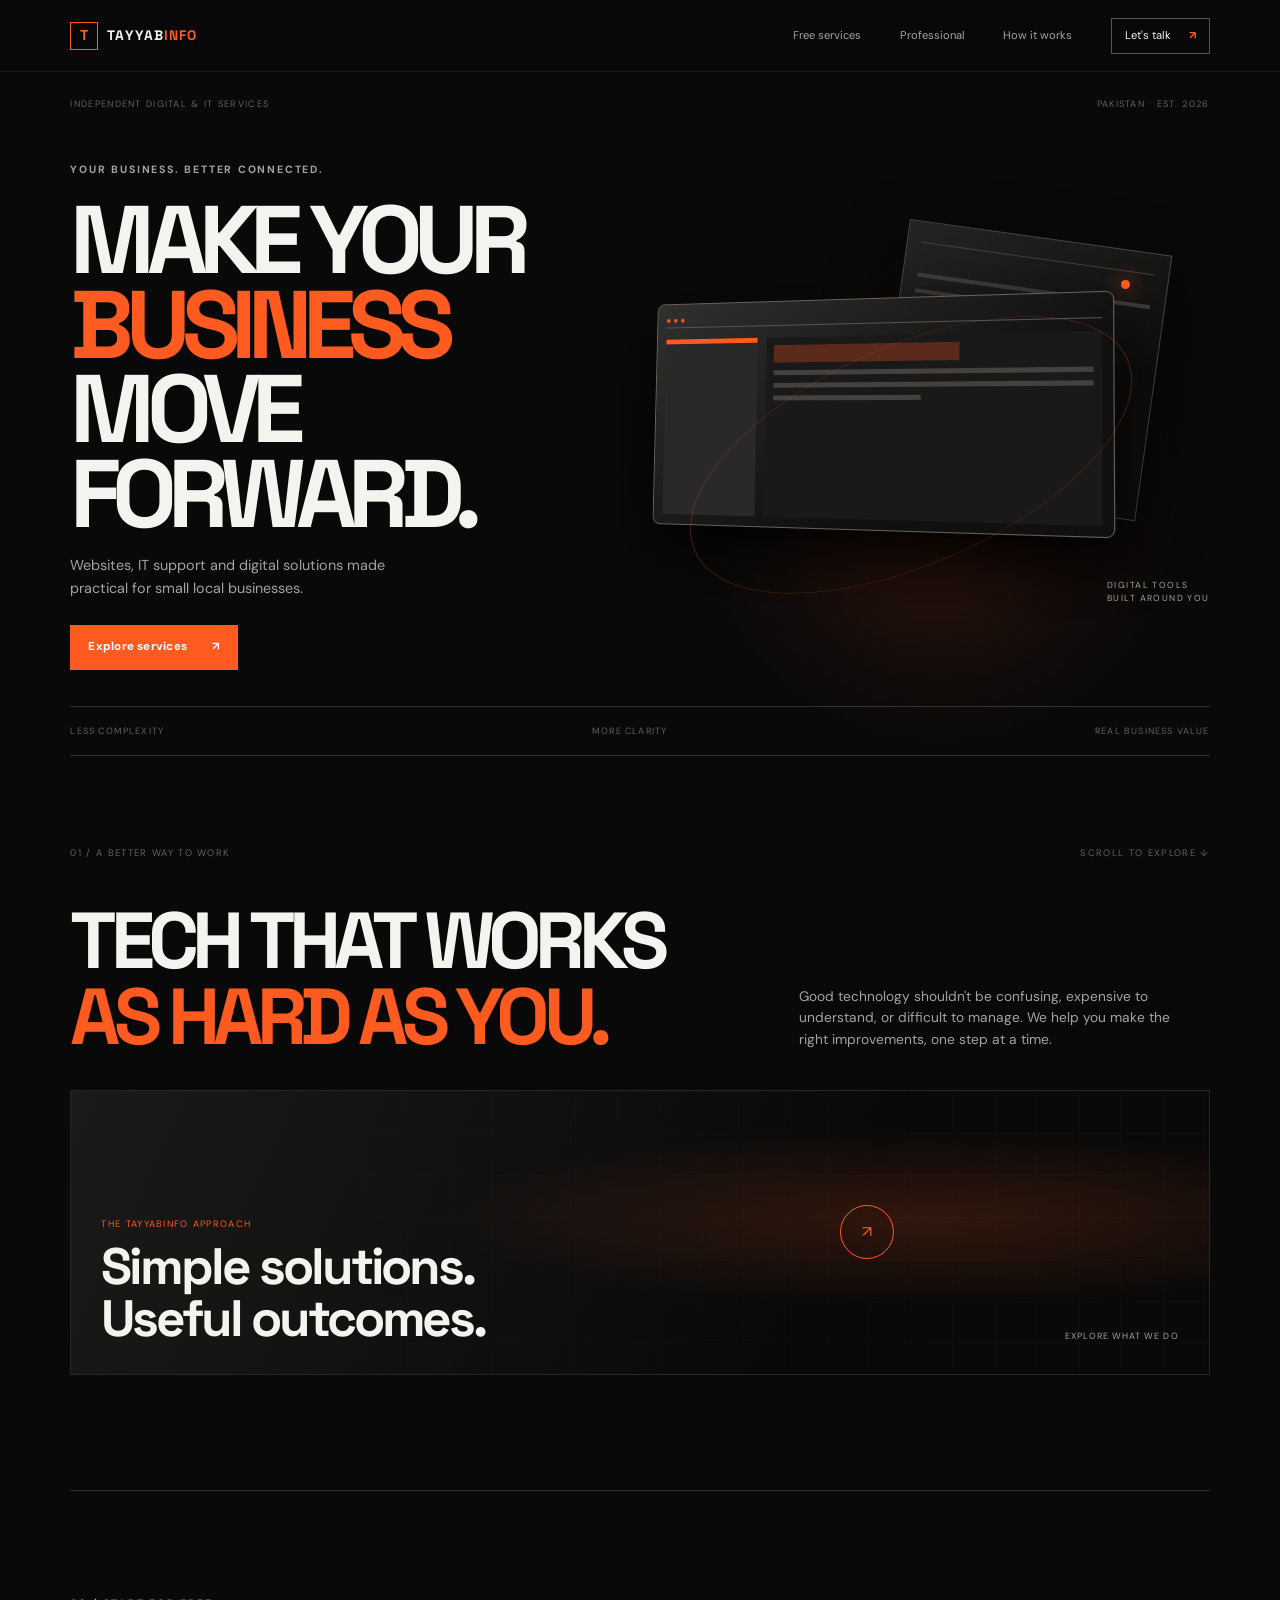
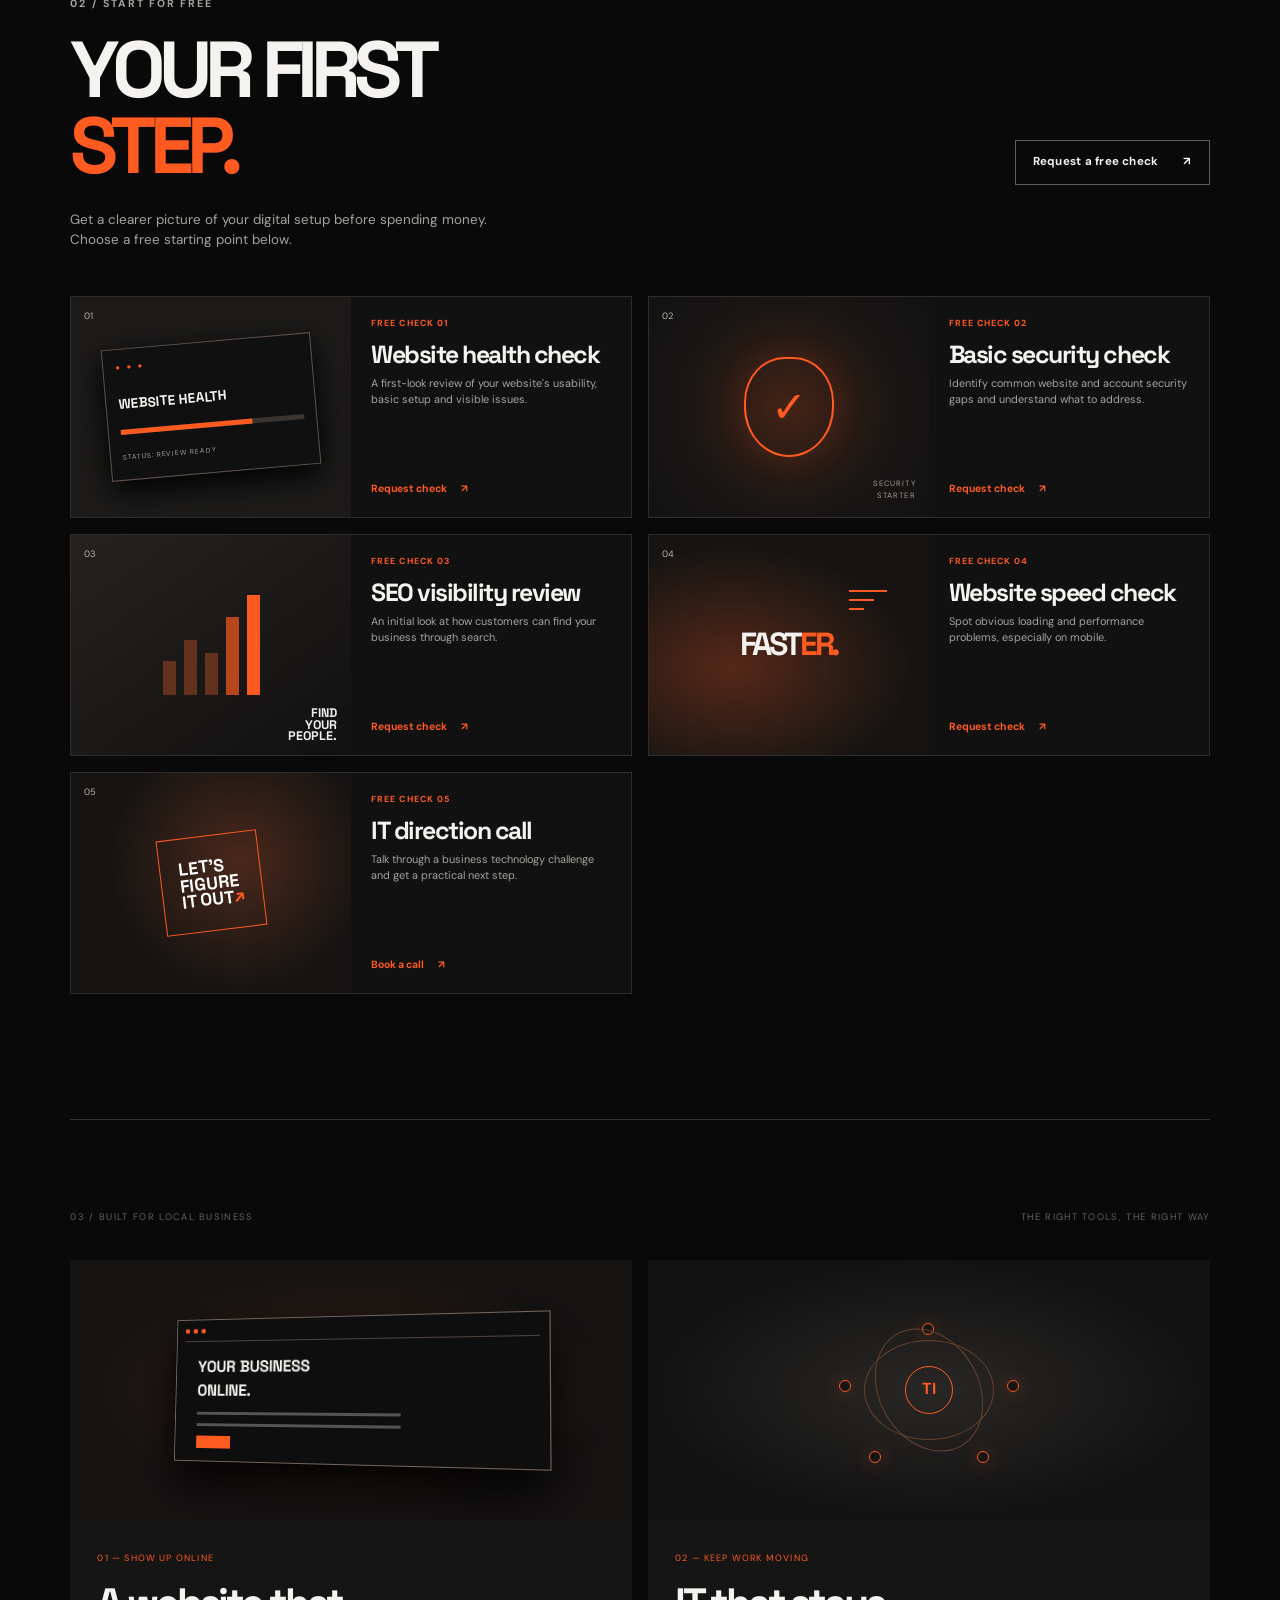
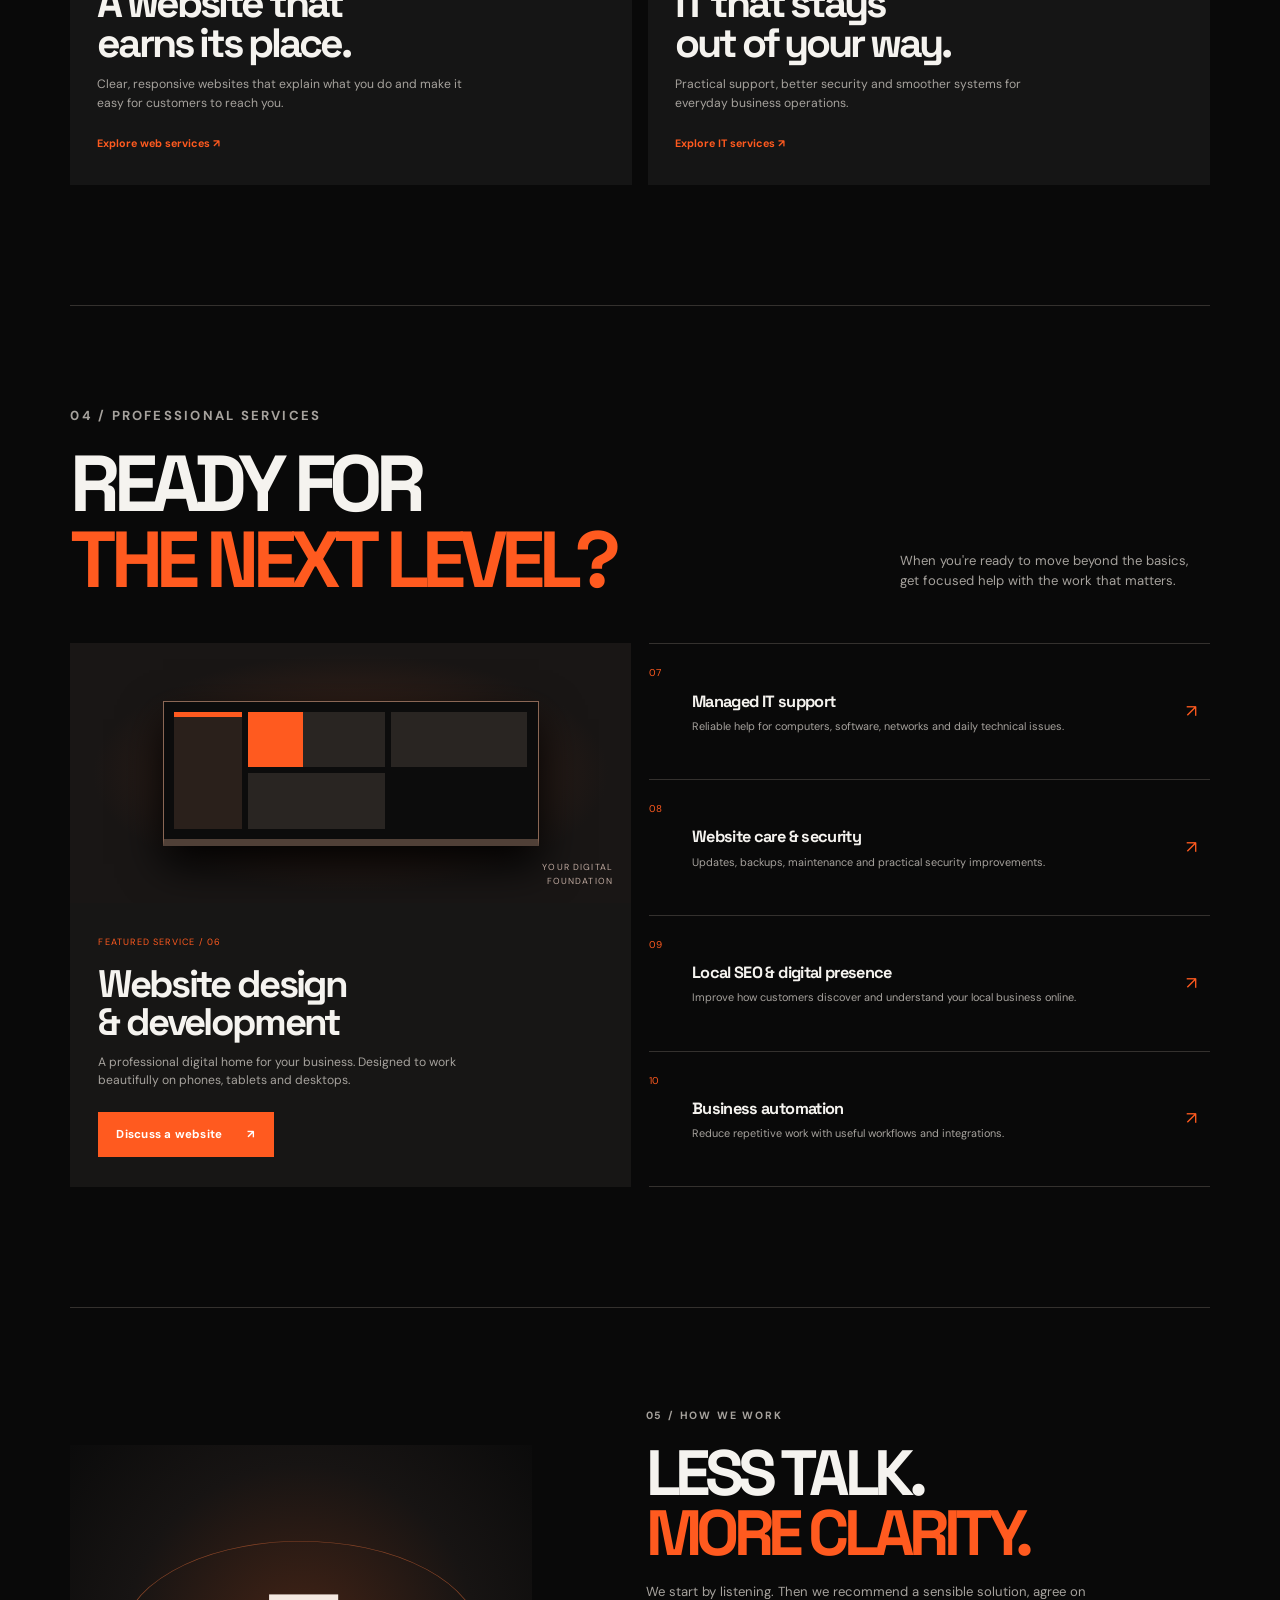
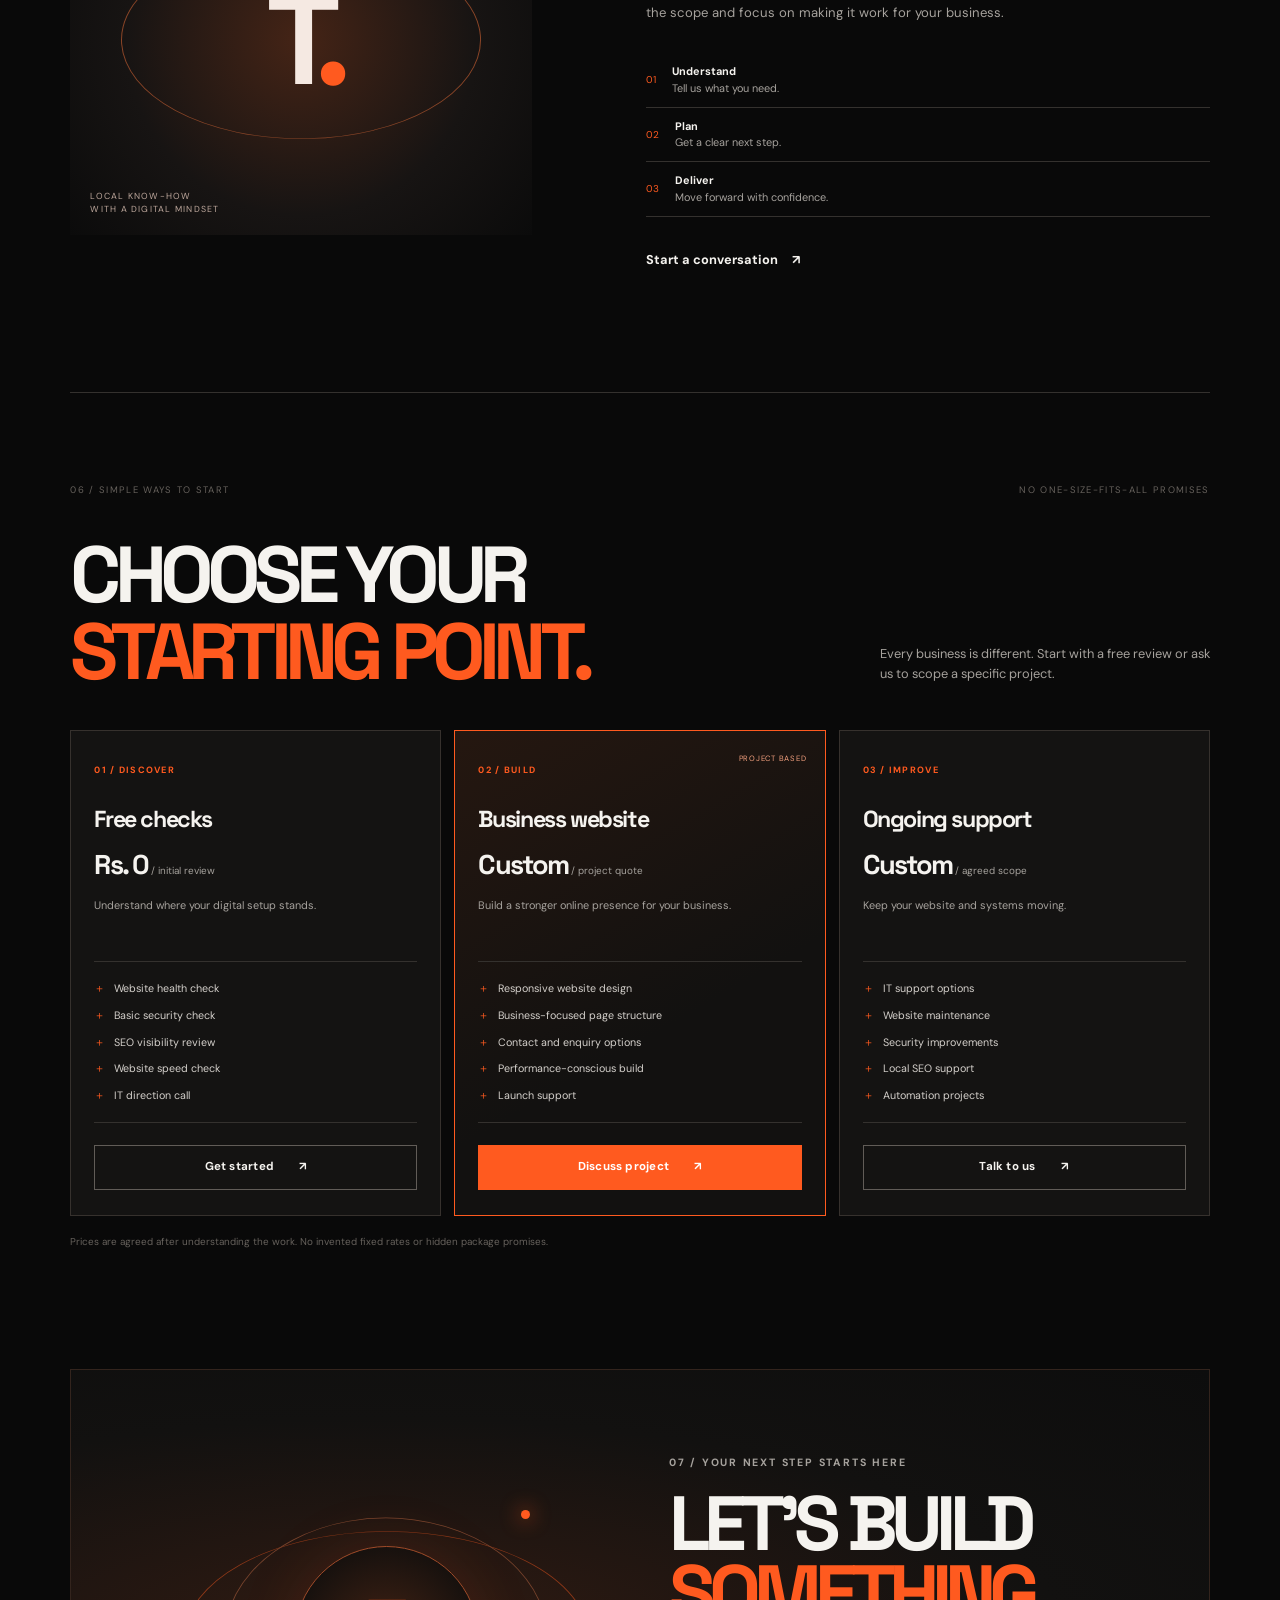
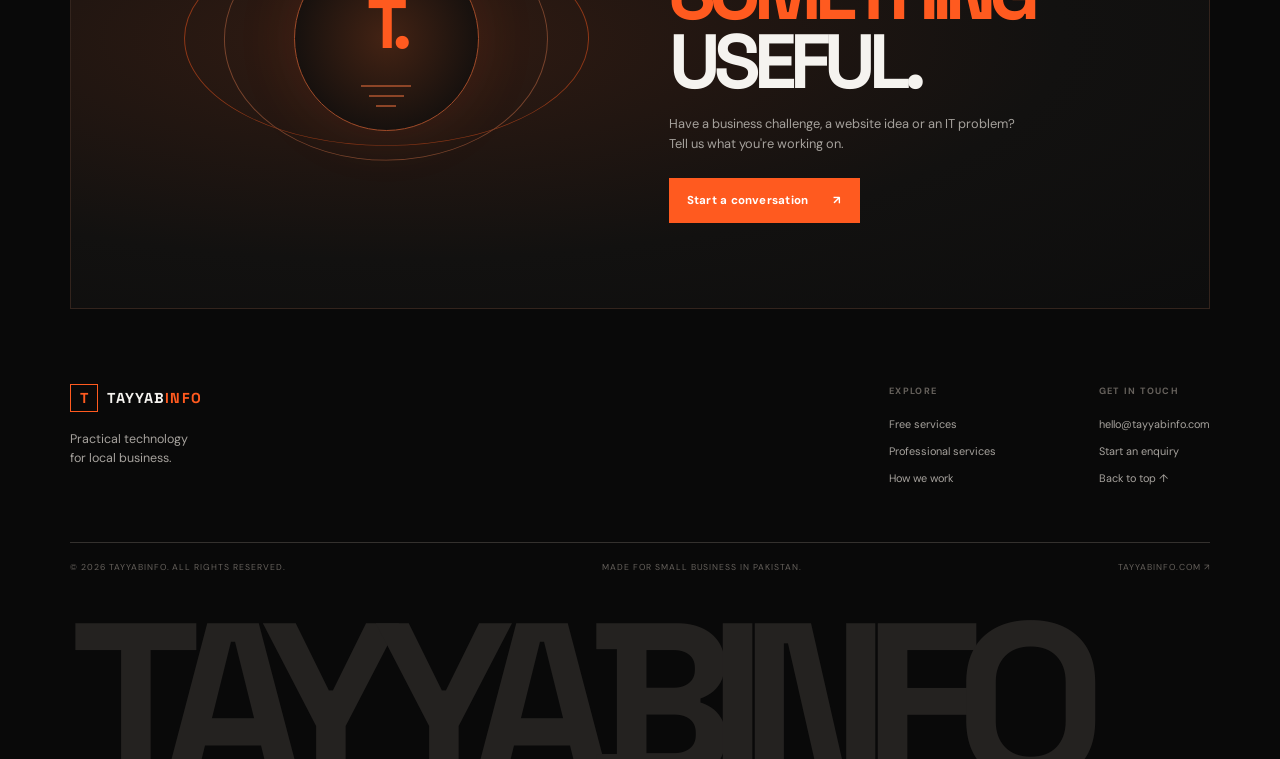
<file: index.html>
<!doctype html>
<html lang="en">

<head>
  <meta charset="utf-8">
  <meta name="viewport" content="width=device-width, initial-scale=1">
  <meta name="theme-color" content="#090909">
  <meta name="description"
    content="TayyabInfo provides practical websites, IT support, security, SEO and automation for small businesses in Pakistan.">
  <title>TayyabInfo — Digital & IT services for business</title>
  <link rel="preconnect" href="https://fonts.googleapis.com">
  <link rel="preconnect" href="https://fonts.gstatic.com" crossorigin>
  <link
    href="https://fonts.googleapis.com/css2?family=DM+Sans:wght@400;500;600;700;800&family=Space+Grotesk:wght@400;500;600;700&display=swap"
    rel="stylesheet">
  <link rel="stylesheet" href="shared.css">
  <link rel="stylesheet" href="main.css">
  <script src="main.js" defer></script>
  <link rel="icon" type="image/png" href="./favicon/favicon-96x96.png" sizes="96x96" />
  <link rel="icon" type="image/svg+xml" href="./favicon/favicon.svg" />
  <link rel="shortcut icon" href="./favicon/favicon.ico" />
  <link rel="apple-touch-icon" sizes="180x180" href="./favicon/apple-touch-icon.png" />
  <link rel="manifest" href="./favicon/site.webmanifest" />
</head>

<body>
  <header class="header" id="top">
    <a class="logo" href="#top" aria-label="TayyabInfo home"><span class="logo-icon">T</span><span>TAYYAB<span
          class="orange">INFO</span></span></a>
    <button class="menu-toggle" aria-label="Open menu" aria-expanded="false" aria-controls="nav"><i></i><i></i></button>
    <nav id="nav" class="nav" aria-label="Main navigation">
      <a href="#free">Free services</a><a href="#paid">Professional</a><a href="#process">How it works</a><a
        class="nav-contact" href="tel:03206953900">Let's talk <b>↗</b></a>
    </nav>
  </header>

  <main>
    <!-- HERO: dramatic full-width opening, inspired by the reference's vehicle hero -->
    <section class="hero section-wrap">
      <div class="hero-topline"><span>INDEPENDENT DIGITAL & IT SERVICES</span><span>PAKISTAN · EST. 2026</span></div>
      <div class="hero-copy">
        <p class="eyebrow">YOUR BUSINESS. BETTER CONNECTED.</p>
        <h1>MAKE YOUR<br><span class="orange">BUSINESS</span><br>MOVE FORWARD.</h1>
        <p class="hero-description">Websites, IT support and digital solutions made practical for small local
          businesses.</p>
        <a class="button button-orange" href="#free">Explore services <span>↗</span></a>
      </div>
      <div class="hero-art" aria-label="Abstract illustration of connected business technology">
        <div class="hero-glow"></div>
        <div class="device device-back">
          <div class="device-top"></div>
          <div class="device-lines"><i></i><i></i><i></i></div>
        </div>
        <div class="device device-front">
          <div class="screen-bar"><b></b><b></b><b></b></div>
          <div class="screen-content">
            <div class="screen-side"></div>
            <div class="screen-main"><i></i><i></i><i></i><i></i></div>
          </div>
        </div>
        <div class="orbit-ring"></div>
        <div class="orbit-dot"></div>
        <span class="art-caption">DIGITAL TOOLS<br>BUILT AROUND YOU</span>
      </div>
      <div class="hero-bottom"><span>LESS COMPLEXITY</span><span>MORE CLARITY</span><span>REAL BUSINESS VALUE</span>
      </div>
    </section>

    <!-- INTRO / VIDEO-STYLE FEATURE PANEL -->
    <section class="intro section-wrap">
      <div class="section-kicker"><span>01 / A BETTER WAY TO WORK</span><span>SCROLL TO EXPLORE ↓</span></div>
      <div class="intro-heading">
        <h2>TECH THAT WORKS<br><span class="orange">AS HARD AS YOU.</span></h2>
        <p>Good technology shouldn't be confusing, expensive to understand, or difficult to manage. We help you make the
          right improvements, one step at a time.</p>
      </div>
      <a class="feature-panel" href="#services" aria-label="Explore TayyabInfo services">
        <div class="feature-panel-grid"></div>
        <div class="play-mark">↗</div>
        <div class="feature-panel-copy"><span>THE TAYYABINFO APPROACH</span><strong>Simple solutions.<br>Useful
            outcomes.</strong></div>
        <span class="feature-panel-label">EXPLORE WHAT WE DO</span>
      </a>
    </section>

    <!-- FREE SERVICES: image-led catalogue adapted from fleet cards -->
    <section class="catalog section-wrap" id="free">
      <div class="catalog-heading">
        <div>
          <p class="eyebrow">02 / START FOR FREE</p>
          <h2>YOUR FIRST<br><span class="orange">STEP.</span></h2>
        </div><a class="button button-outline" href="#contact">Request a free check <span>↗</span></a>
      </div>
      <p class="catalog-intro">Get a clearer picture of your digital setup before spending money. Choose a free starting
        point below.</p>
      <div class="service-cards">
        <article class="service-card">
          <div class="service-visual visual-health">
            <div class="visual-window"><span class="window-dots">● ● ●</span><b>WEBSITE HEALTH</b>
              <div class="health-meter"><i></i></div><small>STATUS: REVIEW READY</small>
            </div><span class="visual-index">01</span>
          </div>
          <div class="service-info">
            <div class="card-label">FREE CHECK 01</div>
            <h3>Website health check</h3>
            <p>A first-look review of your website's usability, basic setup and visible issues.</p><a
              href="#contact">Request check <span>↗</span></a>
          </div>
        </article>
        <article class="service-card">
          <div class="service-visual visual-security">
            <div class="shield">✓</div><span class="visual-index">02</span><span
              class="visual-stamp">SECURITY<br>STARTER</span>
          </div>
          <div class="service-info">
            <div class="card-label">FREE CHECK 02</div>
            <h3>Basic security check</h3>
            <p>Identify common website and account security gaps and understand what to address.</p><a
              href="#contact">Request check <span>↗</span></a>
          </div>
        </article>
        <article class="service-card">
          <div class="service-visual visual-seo">
            <div class="seo-chart"><i></i><i></i><i></i><i></i><i></i></div><span class="visual-index">03</span><span
              class="seo-word">FIND<br>YOUR<br>PEOPLE.</span>
          </div>
          <div class="service-info">
            <div class="card-label">FREE CHECK 03</div>
            <h3>SEO visibility review</h3>
            <p>An initial look at how customers can find your business through search.</p><a href="#contact">Request
              check <span>↗</span></a>
          </div>
        </article>
        <article class="service-card">
          <div class="service-visual visual-speed">
            <div class="speed-number">FAST<span>ER.</span></div>
            <div class="speed-lines"><i></i><i></i><i></i></div><span class="visual-index">04</span>
          </div>
          <div class="service-info">
            <div class="card-label">FREE CHECK 04</div>
            <h3>Website speed check</h3>
            <p>Spot obvious loading and performance problems, especially on mobile.</p><a href="#contact">Request check
              <span>↗</span></a>
          </div>
        </article>
        <article class="service-card">
          <div class="service-visual visual-advice">
            <div class="chat-bubble">LET'S<br>FIGURE<br>IT OUT<span>↗</span></div><span class="visual-index">05</span>
          </div>
          <div class="service-info">
            <div class="card-label">FREE CHECK 05</div>
            <h3>IT direction call</h3>
            <p>Talk through a business technology challenge and get a practical next step.</p><a href="#contact">Book a
              call <span>↗</span></a>
          </div>
        </article>
      </div>
    </section>

    <!-- TWO FEATURE PANELS, mirroring the reference's image pair -->
    <section class="feature-pair section-wrap" id="services">
      <div class="section-kicker"><span>03 / BUILT FOR LOCAL BUSINESS</span><span>THE RIGHT TOOLS, THE RIGHT WAY</span>
      </div>
      <div class="pair-grid">
        <article class="pair-card pair-web">
          <div class="pair-art">
            <div class="browser-art">
              <div class="browser-head"><i></i><i></i><i></i></div>
              <div class="browser-body"><b>YOUR BUSINESS<br>ONLINE.</b><span></span><span></span><em></em></div>
            </div>
          </div>
          <div class="pair-copy"><span>01 — SHOW UP ONLINE</span>
            <h3>A website that<br>earns its place.</h3>
            <p>Clear, responsive websites that explain what you do and make it easy for customers to reach you.</p><a
              href="#paid">Explore web services ↗</a>
          </div>
        </article>
        <article class="pair-card pair-it">
          <div class="pair-art">
            <div class="network-art"><i></i><i></i><i></i><i></i><i></i><b>TI</b></div>
          </div>
          <div class="pair-copy"><span>02 — KEEP WORK MOVING</span>
            <h3>IT that stays<br>out of your way.</h3>
            <p>Practical support, better security and smoother systems for everyday business operations.</p><a
              href="#paid">Explore IT services ↗</a>
          </div>
        </article>
      </div>
    </section>

    <!-- PAID SERVICES -->
    <section class="paid section-wrap" id="paid">
      <div class="paid-heading">
        <div>
          <p class="eyebrow">04 / PROFESSIONAL SERVICES</p>
          <h2>READY FOR<br><span class="orange">THE NEXT LEVEL?</span></h2>
        </div>
        <p>When you're ready to move beyond the basics, get focused help with the work that matters.</p>
      </div>
      <div class="paid-layout">
        <div class="paid-feature">
          <div class="paid-feature-art">
            <div class="big-monitor">
              <div class="monitor-ui">
                <div></div>
                <div></div>
                <div></div>
                <div></div>
              </div>
            </div><span>YOUR DIGITAL<br>FOUNDATION</span>
          </div>
          <div class="paid-feature-copy"><span>FEATURED SERVICE / 06</span>
            <h3>Website design<br>& development</h3>
            <p>A professional digital home for your business. Designed to work beautifully on phones, tablets and
              desktops.</p><a class="button button-orange" href="#contact">Discuss a website <span>↗</span></a>
          </div>
        </div>
        <div class="paid-list">
          <article><span>07</span>
            <div>
              <h3>Managed IT support</h3>
              <p>Reliable help for computers, software, networks and daily technical issues.</p>
            </div><a href="#contact" aria-label="Ask about managed IT support">↗</a>
          </article>
          <article><span>08</span>
            <div>
              <h3>Website care & security</h3>
              <p>Updates, backups, maintenance and practical security improvements.</p>
            </div><a href="#contact" aria-label="Ask about website care and security">↗</a>
          </article>
          <article><span>09</span>
            <div>
              <h3>Local SEO & digital presence</h3>
              <p>Improve how customers discover and understand your local business online.</p>
            </div><a href="#contact" aria-label="Ask about local SEO">↗</a>
          </article>
          <article><span>10</span>
            <div>
              <h3>Business automation</h3>
              <p>Reduce repetitive work with useful workflows and integrations.</p>
            </div><a href="#contact" aria-label="Ask about business automation">↗</a>
          </article>
        </div>
      </div>
    </section>

    <!-- PROCESS / STORY SECTION -->
    <section class="story section-wrap" id="process">
      <div class="story-art">
        <div class="story-orbit"></div>
        <div class="story-core">T<span>.</span></div>
        <div class="story-caption">LOCAL KNOW-HOW<br>WITH A DIGITAL MINDSET</div>
      </div>
      <div class="story-copy">
        <p class="eyebrow">05 / HOW WE WORK</p>
        <h2>LESS TALK.<br><span class="orange">MORE CLARITY.</span></h2>
        <p>We start by listening. Then we recommend a sensible solution, agree on the scope and focus on making it work
          for your business.</p>
        <div class="steps">
          <div><span>01</span>
            <p><b>Understand</b><br>Tell us what you need.</p>
          </div>
          <div><span>02</span>
            <p><b>Plan</b><br>Get a clear next step.</p>
          </div>
          <div><span>03</span>
            <p><b>Deliver</b><br>Move forward with confidence.</p>
          </div>
        </div><a class="text-link" href="https://wa.me/923206953900" target="_blank" rel="noopener noreferrer">Start a
          conversation <span>↗</span></a>
      </div>
    </section>

    <!-- PACKAGES / PRICING-STYLE CARDS -->
    <section class="packages section-wrap">
      <div class="section-kicker"><span>06 / SIMPLE WAYS TO START</span><span>NO ONE-SIZE-FITS-ALL PROMISES</span></div>
      <div class="packages-heading">
        <h2>CHOOSE YOUR<br><span class="orange">STARTING POINT.</span></h2>
        <p>Every business is different. Start with a free review or ask us to scope a specific project.</p>
      </div>
      <div class="package-grid">
        <article class="package-card"><span class="package-type">01 / DISCOVER</span>
          <h3>Free checks</h3>
          <p class="package-price">Rs. 0<span> / initial review</span></p>
          <p class="package-desc">Understand where your digital setup stands.</p>
          <ul>
            <li>Website health check</li>
            <li>Basic security check</li>
            <li>SEO visibility review</li>
            <li>Website speed check</li>
            <li>IT direction call</li>
          </ul><a class="button button-outline" href="#contact">Get started <span>↗</span></a>
        </article>
        <article class="package-card package-highlight"><span class="package-type">02 / BUILD</span><span
            class="popular">PROJECT BASED</span>
          <h3>Business website</h3>
          <p class="package-price">Custom<span> / project quote</span></p>
          <p class="package-desc">Build a stronger online presence for your business.</p>
          <ul>
            <li>Responsive website design</li>
            <li>Business-focused page structure</li>
            <li>Contact and enquiry options</li>
            <li>Performance-conscious build</li>
            <li>Launch support</li>
          </ul><a class="button button-orange" href="#contact">Discuss project <span>↗</span></a>
        </article>
        <article class="package-card"><span class="package-type">03 / IMPROVE</span>
          <h3>Ongoing support</h3>
          <p class="package-price">Custom<span> / agreed scope</span></p>
          <p class="package-desc">Keep your website and systems moving.</p>
          <ul>
            <li>IT support options</li>
            <li>Website maintenance</li>
            <li>Security improvements</li>
            <li>Local SEO support</li>
            <li>Automation projects</li>
          </ul><a class="button button-outline" href="#contact">Talk to us <span>↗</span></a>
        </article>
      </div>
      <p class="package-footnote">Prices are agreed after understanding the work. No invented fixed rates or hidden
        package promises.</p>
    </section>

    <!-- LARGE CTA, inspired by the circular vehicle close-up -->
    <section class="closing section-wrap" id="contact">
      <div class="closing-art">
        <div class="closing-ring ring-a"></div>
        <div class="closing-ring ring-b"></div>
        <div class="closing-orbit-dot"></div>
        <div class="closing-device"><span>T.</span><i></i><i></i><i></i></div>
      </div>
      <div class="closing-copy">
        <p class="eyebrow">07 / YOUR NEXT STEP STARTS HERE</p>
        <h2>LET'S BUILD<br><span class="orange">SOMETHING</span><br>USEFUL.</h2>
        <p>Have a business challenge, a website idea or an IT problem? Tell us what you're working on.</p><a
          class="button button-orange" href="https://wa.me/923206953900" target="_blank" rel="noopener noreferrer">Start
          a conversation <span>↗</span></a>
      </div>
    </section>
  </main>

  <footer class="footer section-wrap">
    <div class="footer-top">
      <div><a class="logo footer-logo" href="#top"><span class="logo-icon">T</span><span>TAYYAB<span
              class="orange">INFO</span></span></a>
        <p>Practical technology<br>for local business.</p>
      </div>
      <div class="footer-links">
        <div>
          <h3>EXPLORE</h3><a href="#free">Free services</a><a href="#paid">Professional services</a><a
            href="#process">How we work</a>
        </div>
        <div>
          <h3>GET IN TOUCH</h3><a href="mailto:hello@tayyabinfo.com">hello@tayyabinfo.com</a><a href="#contact">Start an
            enquiry</a><a href="#top">Back to top ↑</a>
        </div>
      </div>
    </div>
    <div class="footer-bottom"><span>© <span id="year"></span> TAYYABINFO. ALL RIGHTS RESERVED.</span><span>MADE FOR
        SMALL BUSINESS IN PAKISTAN.</span><a href="#top">TAYYABINFO.COM ↗</a></div>
    <div class="footer-wordmark">TAYYABINFO</div>
  </footer>
</body>

</html>
</file>
<file: shared.css>
/* Shared foundation: tokens, reset, typography and reusable controls. */
:root {
  color-scheme: dark;
  --bg: #090909;
  --panel: #151515;
  --panel-soft: #1c1c1c;
  --white: #f5f3ef;
  --muted: #a6a29d;
  --dim: #66615c;
  --line: #34312e;
  --orange: #ff5a1f;
  --orange-soft: #ff7a3d;
  --font: "DM Sans", Arial, sans-serif;
  --display: "Space Grotesk", "DM Sans", sans-serif;
  --gutter: clamp(22px, 5.5vw, 88px);
  --max: 1280px;
}
*, *::before, *::after { box-sizing: border-box; }
html { scroll-behavior: smooth; scroll-padding-top: 88px; }
body { margin: 0; background: var(--bg); color: var(--white); font-family: var(--font); font-size: 16px; line-height: 1.55; -webkit-font-smoothing: antialiased; }
a { color: inherit; text-decoration: none; }
button, input, textarea, select { font: inherit; }
a:focus-visible, button:focus-visible { outline: 2px solid var(--orange); outline-offset: 4px; }
::selection { color: white; background: var(--orange); }
.section-wrap { width: min(calc(100% - var(--gutter) * 2), var(--max)); margin-inline: auto; }
.orange { color: var(--orange); }
.eyebrow { margin: 0; color: var(--muted); font-size: .66rem; font-weight: 700; letter-spacing: .17em; }
.button { display: inline-flex; min-height: 45px; align-items: center; justify-content: center; gap: 25px; padding: 0 17px; border: 1px solid transparent; font-size: .72rem; font-weight: 700; letter-spacing: .02em; transition: background .2s ease, color .2s ease, border-color .2s ease, transform .2s ease; }
.button:hover { transform: translateY(-2px); }
.button-orange { background: var(--orange); color: #fff; }
.button-orange:hover { background: #ff7542; }
.button-outline { border-color: #615c57; color: var(--white); }
.button-outline:hover { border-color: var(--orange); color: var(--orange); }
.text-link { display: inline-flex; align-items: center; gap: 14px; color: var(--white); font-size: .8rem; font-weight: 700; }
</file>
<file: main.css>
/* Homepage layout and component styling. */
.header { position: sticky; z-index: 20; top: 0; display: flex; min-height: 72px; align-items: center; justify-content: space-between; padding: 0 var(--gutter); border-bottom: 1px solid rgba(255,255,255,.08); background: rgba(9,9,9,.94); backdrop-filter: blur(12px); }
.logo { display: inline-flex; align-items: center; gap: 9px; font-family: var(--display); font-size: .86rem; font-weight: 700; letter-spacing: .08em; }
.logo-icon { display: grid; width: 28px; height: 28px; place-items: center; border: 1px solid var(--orange); color: var(--orange); font-size: .9rem; }
.nav { display: flex; align-items: center; gap: clamp(18px, 3vw, 42px); }
.nav a { color: var(--muted); font-size: .7rem; transition: color .2s; }
.nav a:hover { color: var(--orange); }
.nav .nav-contact { display: inline-flex; min-height: 36px; align-items: center; gap: 18px; padding: 0 13px; border: 1px solid #555; color: var(--white); }
.nav-contact b { color: var(--orange); }
.menu-toggle { display: none; }
.hero { position: relative; display: grid; min-height: 670px; grid-template-columns: .92fr 1.08fr; align-items: center; padding-top: 55px; padding-bottom: 85px; overflow: hidden; }
.hero-topline { position: absolute; top: 25px; right: 0; left: 0; display: flex; justify-content: space-between; color: var(--dim); font-size: .58rem; letter-spacing: .14em; }
.hero-copy { position: relative; z-index: 2; padding-top: 35px; }
.hero-copy h1 { margin: 20px 0 18px; font-family: var(--display); font-size: clamp(3.6rem, 7.5vw, 7.3rem); font-weight: 700; letter-spacing: -.09em; line-height: .88; }
.hero-description { max-width: 365px; margin: 0 0 26px; color: var(--muted); font-size: .9rem; }
.hero-art { position: relative; min-height: 440px; isolation: isolate; }
.hero-glow { position: absolute; top: 16%; right: 3%; width: 82%; aspect-ratio: 1; border-radius: 50%; background: radial-gradient(circle, rgba(255,83,25,.2), rgba(255,83,25,.035) 48%, transparent 70%); }
.orbit-ring { position: absolute; top: 9%; left: 13%; width: 77%; aspect-ratio: 1; border: 1px solid rgba(255,90,31,.28); border-radius: 50%; transform: rotate(-24deg) scaleY(.46); }
.orbit-dot { position: absolute; top: 23%; right: 13%; width: 9px; height: 9px; border-radius: 50%; background: var(--orange); box-shadow: 0 0 20px var(--orange); }
.device { position: absolute; border: 1px solid #67615b; background: linear-gradient(145deg,#30302e,#101010 65%); box-shadow: 0 28px 70px #000; }
.device-back { top: 13%; right: 9%; width: 43%; height: 61%; padding: 14px; transform: rotate(8deg); opacity: .7; }
.device-top { height: 7px; border-bottom: 1px solid #555; }
.device-lines { display: grid; gap: 12px; margin-top: 30px; }
.device-lines i { display: block; height: 4px; background: #555; }
.device-lines i:nth-child(2) { width: 70%; }.device-lines i:nth-child(3) { width: 45%; }
.device-front { top: 27%; left: 7%; width: 76%; height: 53%; padding: 10px; border-radius: 8px; transform: perspective(800px) rotateY(-12deg) rotateX(3deg); }
.screen-bar { display: flex; gap: 4px; height: 15px; align-items: center; border-bottom: 1px solid #555; }
.screen-bar b { width: 4px; height: 4px; border-radius: 50%; background: var(--orange); }
.screen-content { display: flex; height: calc(100% - 15px); gap: 10px; padding-top: 12px; }
.screen-side { width: 23%; background: linear-gradient(#ff5a1f 0 5px,#292929 5px); }
.screen-main { display: flex; flex: 1; flex-direction: column; gap: 8px; padding: 8px; background: #191919; }
.screen-main i { display: block; height: 5px; background: #45413e; }.screen-main i:first-child { width: 60%; height: 18px; background: #5a2b1b; }.screen-main i:last-child { width: 48%; }
.art-caption { position: absolute; right: 0; bottom: 3%; color: var(--muted); font-size: .55rem; letter-spacing: .16em; line-height: 1.5; }
.hero-bottom { position: absolute; right: 0; bottom: 0; left: 0; display: flex; justify-content: space-between; padding: 17px 0; border-top: 1px solid var(--line); color: var(--dim); font-size: .57rem; letter-spacing: .13em; }
.intro { padding-top: 90px; padding-bottom: 115px; border-top: 1px solid var(--line); }
.section-kicker { display: flex; justify-content: space-between; gap: 20px; color: var(--dim); font-size: .59rem; letter-spacing: .14em; }
.intro-heading { display: grid; grid-template-columns: 1.2fr .8fr; gap: 10%; align-items: end; margin: 42px 0 35px; }
.intro-heading h2, .catalog-heading h2, .paid-heading h2, .packages-heading h2 { margin: 0; font-family: var(--display); font-size: clamp(2.8rem, 6.2vw, 5.7rem); font-weight: 700; letter-spacing: -.085em; line-height: .96; }
.intro-heading p { max-width: 390px; margin: 0 0 5px; color: var(--muted); font-size: .86rem; }
.feature-panel { position: relative; display: flex; min-height: 285px; align-items: end; justify-content: space-between; padding: 30px; overflow: hidden; border: 1px solid #292522; background: radial-gradient(ellipse at 75% 45%, rgba(255,90,31,.17), transparent 40%), linear-gradient(115deg,#1b1a19,#090909 65%); }
.feature-panel-grid { position: absolute; inset: 0; opacity: .22; background-image: linear-gradient(rgba(255,255,255,.07) 1px,transparent 1px),linear-gradient(90deg,rgba(255,255,255,.07) 1px,transparent 1px); background-size: 42px 42px; mask-image: linear-gradient(90deg,transparent,#000); }
.play-mark { position: absolute; top: 50%; left: 70%; display: grid; width: 54px; height: 54px; place-items: center; border: 1px solid var(--orange); border-radius: 50%; color: var(--orange); transform: translate(-50%,-50%); }
.feature-panel-copy, .feature-panel-label { position: relative; z-index: 1; }
.feature-panel-copy { display: grid; gap: 10px; }.feature-panel-copy span { color: var(--orange); font-size: .58rem; letter-spacing: .14em; }.feature-panel-copy strong { font-family: var(--display); font-size: clamp(1.8rem,4vw,3.3rem); letter-spacing: -.06em; line-height: 1; }
.feature-panel-label { color: var(--muted); font-size: .56rem; letter-spacing: .12em; }
.catalog { padding-top: 105px; padding-bottom: 125px; border-top: 1px solid var(--line); }
.catalog-heading, .paid-heading { display: flex; align-items: end; justify-content: space-between; gap: 30px; }
.catalog-heading h2, .paid-heading h2 { margin-top: 20px; }
.catalog-intro { max-width: 440px; margin: 25px 0 45px; color: var(--muted); font-size: .84rem; }
.service-cards { display: grid; grid-template-columns: repeat(2,minmax(0,1fr)); gap: 16px; }
.service-card { display: grid; min-height: 220px; grid-template-columns: 1fr 1fr; border: 1px solid #302c29; background: #111; }
.service-visual { position: relative; display: grid; min-height: 220px; place-items: center; overflow: hidden; background: #1c1b1a; }
.visual-index { position: absolute; top: 12px; left: 13px; color: #b7b1aa; font-size: .58rem; }
.service-info { display: flex; flex-direction: column; align-items: flex-start; justify-content: center; padding: 20px; }
.card-label { color: var(--orange); font-size: .55rem; font-weight: 700; letter-spacing: .12em; }
.service-info h3 { margin: 10px 0 7px; font-family: var(--display); font-size: clamp(1.1rem,2vw,1.55rem); letter-spacing: -.06em; line-height: 1.1; }
.service-info p { margin: 0 0 16px; color: var(--muted); font-size: .68rem; line-height: 1.5; }
.service-info a { margin-top: auto; color: var(--orange); font-size: .65rem; font-weight: 700; }.service-info a span { margin-left: 12px; }
.visual-window { width: 75%; padding: 12px; border: 1px solid #5d514a; background: #101010; box-shadow: 0 10px 30px #000; transform: rotate(-5deg); }
.window-dots { display: block; margin-bottom: 18px; color: var(--orange); font-size: .48rem; letter-spacing: .3em; }
.visual-window b { font-family: var(--display); font-size: .85rem; }.health-meter { height: 5px; margin: 13px 0 8px; background: #3a3430; }.health-meter i { display: block; width: 72%; height: 100%; background: var(--orange); }.visual-window small { color: var(--muted); font-size: .43rem; letter-spacing: .12em; }
.visual-security { background: radial-gradient(circle,#442315,#191615 58%,#121212); }.shield { display: grid; width: 90px; height: 100px; place-items: center; border: 2px solid var(--orange); border-radius: 45% 45% 50% 50%; color: var(--orange); font-size: 2.7rem; transform: rotate(0deg); box-shadow: 0 0 35px #ff5a1f22; }.visual-stamp { position: absolute; right: 13px; bottom: 15px; color: #a79b91; font-size: .48rem; letter-spacing: .15em; text-align: right; }
.visual-seo { background: linear-gradient(145deg,#25211e,#111); }.seo-chart { display: flex; height: 100px; align-items: end; gap: 8px; }.seo-chart i { width: 13px; height: 34%; background: #63321e; }.seo-chart i:nth-child(2) { height: 55%; }.seo-chart i:nth-child(3) { height: 42%; }.seo-chart i:nth-child(4) { height: 78%; background: #b7461c; }.seo-chart i:nth-child(5) { height: 100%; background: var(--orange); }.seo-word { position: absolute; right: 14px; bottom: 12px; color: #eee; font-family: var(--display); font-size: .78rem; font-weight: 700; line-height: .95; text-align: right; }
.visual-speed { background: radial-gradient(ellipse at 30% 60%,#552817,#151413 65%); }.speed-number { font-family: var(--display); font-size: 2rem; font-weight: 700; letter-spacing: -.1em; }.speed-number span { color: var(--orange); }.speed-lines { position: absolute; top: 25%; right: 15%; display: grid; gap: 7px; }.speed-lines i { width: 38px; height: 2px; background: var(--orange); }.speed-lines i:nth-child(2) { width: 25px; }.speed-lines i:nth-child(3) { width: 15px; }
.visual-advice { background: radial-gradient(circle at 60% 40%,#4a281b,#161413 60%); }.chat-bubble { position: relative; padding: 22px 18px; border: 1px solid var(--orange); color: white; font-family: var(--display); font-size: 1.1rem; font-weight: 700; line-height: .95; transform: rotate(-7deg); }.chat-bubble span { color: var(--orange); }
.feature-pair { padding-top: 90px; padding-bottom: 120px; border-top: 1px solid var(--line); }
.pair-grid { display: grid; grid-template-columns: 1fr 1fr; gap: 16px; margin-top: 35px; }
.pair-card { display: grid; grid-template-columns: 1fr; background: #151515; }
.pair-art { position: relative; display: grid; min-height: 260px; place-items: center; overflow: hidden; background: radial-gradient(ellipse at center,#392116,#151312 65%); }
.pair-it .pair-art { background: radial-gradient(ellipse at center,#292725,#121212 70%); }
.browser-art { width: 68%; height: 150px; padding: 9px; border: 1px solid #73645b; background: #0e0e0e; box-shadow: 0 20px 45px #000; transform: perspective(600px) rotateY(-12deg) rotateX(3deg); }
.browser-head { display: flex; gap: 4px; padding-bottom: 8px; border-bottom: 1px solid #51443d; }.browser-head i { width: 5px; height: 5px; border-radius: 50%; background: var(--orange); }.browser-body { padding: 15px; }.browser-body b { font-family: var(--display); font-size: 1.05rem; line-height: .95; }.browser-body span { display: block; width: 65%; height: 3px; margin-top: 9px; background: #555; }.browser-body em { display: block; width: 38px; height: 13px; margin-top: 10px; background: var(--orange); }
.network-art { position: relative; display: grid; width: 190px; height: 150px; place-items: center; }.network-art b { z-index: 1; display: grid; width: 48px; height: 48px; place-items: center; border: 1px solid var(--orange); border-radius: 50%; color: var(--orange); }.network-art i { position: absolute; width: 12px; height: 12px; border: 1px solid var(--orange); border-radius: 50%; background: #151515; box-shadow: 0 0 18px #ff5a1f55; }.network-art i:nth-child(1) { top: 8px; left: 88px; }.network-art i:nth-child(2) { top: 65px; right: 5px; }.network-art i:nth-child(3) { right: 35px; bottom: 2px; }.network-art i:nth-child(4) { bottom: 2px; left: 35px; }.network-art i:nth-child(5) { top: 65px; left: 5px; }.network-art:before, .network-art:after { position: absolute; width: 130px; height: 100px; border: 1px solid #65402e; border-radius: 50%; content: ""; }.network-art:after { transform: rotate(60deg); }
.pair-copy { padding: 24px 27px 30px; }.pair-copy > span, .paid-feature-copy > span { color: var(--orange); font-size: .57rem; letter-spacing: .13em; }.pair-copy h3 { margin: 14px 0 10px; font-family: var(--display); font-size: clamp(1.8rem,3.2vw,2.8rem); letter-spacing: -.075em; line-height: .98; }.pair-copy p { max-width: 380px; color: var(--muted); font-size: .76rem; }.pair-copy a { display: inline-block; margin-top: 10px; color: var(--orange); font-size: .67rem; font-weight: 700; }
.paid { padding-top: 100px; padding-bottom: 120px; border-top: 1px solid var(--line); }
.paid-heading p { max-width: 310px; margin: 0 0 7px; color: var(--muted); font-size: .82rem; }
.paid-layout { display: grid; grid-template-columns: 1fr 1fr; gap: 18px; margin-top: 45px; }
.paid-feature { background: #171615; }.paid-feature-art { position: relative; display: grid; min-height: 260px; place-items: center; overflow: hidden; background: radial-gradient(ellipse,#4a281a,#191615 65%); }.paid-feature-art > span { position: absolute; right: 18px; bottom: 15px; color: #c0aaa0; font-size: .55rem; letter-spacing: .13em; text-align: right; }
.big-monitor { width: 67%; height: 145px; padding: 10px; border: 1px solid #8a6755; border-bottom: 7px solid #504037; background: #0c0c0c; box-shadow: 0 18px 40px #000; }.monitor-ui { display: grid; height: 100%; grid-template-columns: .5fr 1fr 1fr; grid-template-rows: 1fr 1fr; gap: 6px; }.monitor-ui div { background: #292522; }.monitor-ui div:first-child { grid-row: 1 / 3; background: linear-gradient(var(--orange) 0 5px,#2a201b 5px); }.monitor-ui div:nth-child(2) { background: linear-gradient(90deg,#ff5a1f 40%,#292522 40%); }
.paid-feature-copy { padding: 25px 28px 30px; }.paid-feature-copy h3 { margin: 12px 0; font-family: var(--display); font-size: clamp(1.8rem,3vw,2.7rem); letter-spacing: -.07em; line-height: .98; }.paid-feature-copy p { max-width: 390px; margin-bottom: 22px; color: var(--muted); font-size: .76rem; }
.paid-list { display: flex; flex-direction: column; justify-content: stretch; }.paid-list article { display: grid; flex: 1; grid-template-columns: 30px 1fr 24px; align-items: center; gap: 13px; padding: 16px 0; border-bottom: 1px solid var(--line); }.paid-list article:first-child { border-top: 1px solid var(--line); }.paid-list article > span { align-self: start; padding-top: 5px; color: var(--orange); font-size: .62rem; }.paid-list h3 { margin: 0 0 4px; font-family: var(--display); font-size: 1.02rem; letter-spacing: -.04em; }.paid-list p { margin: 0; color: var(--muted); font-size: .68rem; }.paid-list a { color: var(--orange); font-size: 1.1rem; }
.story { display: grid; grid-template-columns: .9fr 1.1fr; gap: 10%; align-items: center; padding-top: 100px; padding-bottom: 120px; border-top: 1px solid var(--line); }
.story-art { position: relative; display: grid; min-height: 390px; place-items: center; overflow: hidden; background: radial-gradient(circle,#452416,#171413 58%,#0b0b0b); }.story-orbit { position: absolute; width: 78%; aspect-ratio: 1; border: 1px solid #8a4527; border-radius: 50%; transform: scaleY(.55) rotate(-24deg); }.story-core { z-index: 1; color: #f5e9e2; font-family: var(--display); font-size: 8rem; font-weight: 700; letter-spacing: -.12em; }.story-core span { color: var(--orange); }.story-caption { position: absolute; bottom: 18px; left: 20px; color: #bda79c; font-size: .55rem; letter-spacing: .14em; }
.story-copy h2 { margin: 18px 0; font-family: var(--display); font-size: clamp(2.8rem,5vw,4.8rem); letter-spacing: -.085em; line-height: .95; }.story-copy > p:not(.eyebrow) { max-width: 440px; color: var(--muted); font-size: .82rem; }
.steps { display: grid; gap: 0; margin: 30px 0; }.steps div { display: flex; align-items: center; gap: 16px; padding: 10px 0; border-bottom: 1px solid var(--line); }.steps span { color: var(--orange); font-size: .62rem; }.steps p { margin: 0; color: var(--muted); font-size: .68rem; }.steps b { color: var(--white); }
.packages { padding-top: 90px; padding-bottom: 120px; border-top: 1px solid var(--line); }.packages-heading { display: flex; align-items: end; justify-content: space-between; gap: 30px; margin: 40px 0; }.packages-heading p { max-width: 330px; margin: 0 0 6px; color: var(--muted); font-size: .8rem; }
.package-grid { display: grid; grid-template-columns: repeat(3,1fr); gap: 13px; }.package-card { position: relative; padding: 25px 23px; border: 1px solid #36312d; background: #141312; }.package-highlight { border-color: var(--orange); background: linear-gradient(150deg,#251710,#121110 60%); }.package-type { color: var(--orange); font-size: .57rem; font-weight: 700; letter-spacing: .14em; }.popular { position: absolute; top: 22px; right: 18px; color: #f4a17f; font-size: .48rem; letter-spacing: .1em; }.package-card h3 { margin: 22px 0 6px; font-family: var(--display); font-size: 1.45rem; letter-spacing: -.06em; }.package-price { margin: 0; font-family: var(--display); font-size: 1.7rem; font-weight: 700; letter-spacing: -.07em; }.package-price span { color: var(--muted); font-family: var(--font); font-size: .62rem; font-weight: 400; letter-spacing: 0; }.package-desc { min-height: 42px; color: var(--muted); font-size: .68rem; }.package-card ul { display: grid; gap: 10px; min-height: 145px; margin: 22px 0; padding: 18px 0; border-top: 1px solid var(--line); border-bottom: 1px solid var(--line); list-style: none; }.package-card li { color: #d4d0cb; font-size: .67rem; }.package-card li:before { margin-right: 9px; color: var(--orange); content: "＋"; }.package-card .button { width: 100%; }.package-footnote { margin: 18px 0 0; color: var(--dim); font-size: .62rem; }
.closing { position: relative; display: grid; min-height: 540px; grid-template-columns: 1fr 1fr; align-items: center; gap: 6%; padding: 55px 7%; overflow: hidden; border: 1px solid #33241d; background: radial-gradient(ellipse at 28% 50%,#311b12,#121110 58%,#0d0d0d); }
.closing-art { position: relative; display: grid; min-height: 380px; place-items: center; }.closing-ring { position: absolute; width: 90%; aspect-ratio: 1; border: 1px solid rgba(255,90,31,.48); border-radius: 50%; }.ring-a { transform: scaleY(.53) rotate(22deg); }.ring-b { width: 72%; transform: scaleY(.75) rotate(-35deg); border-color: #78432c; }.closing-orbit-dot { position: absolute; top: 16%; right: 18%; width: 9px; height: 9px; border-radius: 50%; background: var(--orange); box-shadow: 0 0 20px var(--orange); }.closing-device { z-index: 1; display: flex; width: 185px; height: 185px; flex-direction: column; align-items: center; justify-content: center; gap: 8px; border: 1px solid #a14b29; border-radius: 50%; background: radial-gradient(circle,#442314,#17110e 70%); box-shadow: 0 0 60px #ff5a1f22; }.closing-device span { color: var(--orange); font-family: var(--display); font-size: 4.3rem; font-weight: 700; letter-spacing: -.12em; }.closing-device i { width: 50px; height: 2px; background: #8d4527; }.closing-device i:nth-child(3) { width: 35px; }.closing-device i:nth-child(4) { width: 20px; }
.closing-copy { position: relative; z-index: 1; }.closing-copy h2 { margin: 18px 0; font-family: var(--display); font-size: clamp(3rem,6vw,5.7rem); font-weight: 700; letter-spacing: -.09em; line-height: .9; }.closing-copy > p:not(.eyebrow) { max-width: 360px; margin-bottom: 24px; color: var(--muted); font-size: .8rem; }
.footer { padding-top: 75px; overflow: hidden; }.footer-top { display: flex; justify-content: space-between; gap: 50px; padding-bottom: 55px; }.footer-logo { font-size: .9rem; }.footer-top > div:first-child p { margin-top: 18px; color: var(--muted); font-size: .78rem; }.footer-links { display: flex; gap: clamp(45px,8vw,110px); }.footer-links div { display: flex; flex-direction: column; align-items: flex-start; gap: 10px; }.footer-links h3 { margin: 0 0 8px; color: var(--dim); font-size: .57rem; letter-spacing: .14em; }.footer-links a { color: var(--muted); font-size: .68rem; }.footer-links a:hover { color: var(--orange); }
.footer-bottom { display: flex; flex-wrap: wrap; justify-content: space-between; gap: 12px; padding: 18px 0; border-top: 1px solid var(--line); color: var(--dim); font-size: .54rem; letter-spacing: .11em; }.footer-wordmark { margin: 10px 0 -3.5vw; color: #242220; font-family: var(--display); font-size: clamp(4rem,18vw,14rem); font-weight: 700; letter-spacing: -.12em; line-height: .9; white-space: nowrap; }

@media (max-width: 800px) {
  .header { min-height: 64px; }.menu-toggle { display: flex; width: 39px; height: 38px; flex-direction: column; align-items: center; justify-content: center; gap: 5px; border: 1px solid #555; background: transparent; }.menu-toggle i { width: 16px; height: 1px; background: var(--white); transition: transform .2s; }.menu-toggle[aria-expanded="true"] i:first-child { transform: translateY(3px) rotate(45deg); }.menu-toggle[aria-expanded="true"] i:last-child { transform: translateY(-3px) rotate(-45deg); }
  .nav { position: absolute; top: 63px; right: 0; left: 0; display: none; align-items: stretch; gap: 0; padding: 12px var(--gutter) 20px; border-bottom: 1px solid var(--line); background: #090909; }.nav.open { display: flex; flex-direction: column; }.nav a { padding: 12px 0; }.nav .nav-contact { justify-content: space-between; margin-top: 7px; padding: 0 12px; }
  .hero { min-height: 630px; grid-template-columns: 1fr; padding-top: 90px; }.hero-copy { max-width: 570px; }.hero-copy h1 { font-size: clamp(3.6rem,12vw,6rem); }.hero-art { position: absolute; top: 95px; right: -5%; width: 60%; min-height: 390px; opacity: .5; }.hero-bottom { font-size: .5rem; }
  .intro-heading { grid-template-columns: 1fr; gap: 20px; }.intro-heading p { max-width: 520px; }.catalog-heading, .paid-heading, .packages-heading { align-items: flex-start; flex-direction: column; }.catalog-heading .button { margin-top: 0; }.catalog-intro { margin-top: 18px; }
  .service-cards { grid-template-columns: 1fr; }.service-card { grid-template-columns: .9fr 1.1fr; }.service-visual { min-height: 190px; }.pair-grid, .paid-layout { grid-template-columns: 1fr; }.pair-art { min-height: 230px; }.paid-feature-art { min-height: 220px; }.paid-list article { min-height: 100px; }.story { grid-template-columns: 1fr; gap: 35px; }.story-art { min-height: 330px; }.story-copy { max-width: 600px; }.package-grid { grid-template-columns: 1fr; }.package-card ul { min-height: auto; }.closing { grid-template-columns: .8fr 1.2fr; gap: 3%; padding-inline: 5%; }.closing-art { min-height: 280px; }.closing-device { width: 145px; height: 145px; }.closing-device span { font-size: 3.4rem; }
}
@media (max-width: 520px) {
  .hero { min-height: 590px; padding-top: 85px; }.hero-topline { font-size: .48rem; }.hero-topline span:last-child { display: none; }.hero-copy h1 { font-size: clamp(3.4rem,15vw,5rem); }.hero-description { max-width: 300px; font-size: .8rem; }.hero-art { top: 120px; right: -25%; width: 78%; opacity: .28; }.hero-bottom span:last-child { display: none; }
  .intro, .catalog, .feature-pair, .paid, .story, .packages { padding-top: 75px; padding-bottom: 85px; }.section-kicker { font-size: .49rem; }.section-kicker span:last-child { text-align: right; }.intro-heading h2, .catalog-heading h2, .paid-heading h2, .packages-heading h2 { font-size: clamp(2.7rem,13vw,4.3rem); }.feature-panel { min-height: 235px; padding: 20px; }.feature-panel-label { max-width: 75px; font-size: .47rem; text-align: right; }.play-mark { left: 73%; width: 43px; height: 43px; }
  .service-card { grid-template-columns: 1fr 1fr; min-height: 180px; }.service-visual { min-height: 180px; }.service-info { padding: 14px; }.service-info h3 { font-size: 1.05rem; }.service-info p { font-size: .62rem; }.card-label { font-size: .47rem; }.visual-window { width: 82%; padding: 8px; }.visual-window b { font-size: .65rem; }.shield { width: 65px; height: 75px; font-size: 2rem; }.speed-number { font-size: 1.45rem; }.chat-bubble { padding: 15px 12px; font-size: .9rem; }
  .pair-copy { padding: 20px; }.pair-copy h3 { font-size: 2.2rem; }.paid-feature-copy { padding: 21px; }.paid-feature-copy h3 { font-size: 2.1rem; }.story-art { min-height: 280px; }.story-core { font-size: 6rem; }.closing { grid-template-columns: 1fr; padding: 25px 22px 40px; }.closing-art { min-height: 210px; }.closing-device { width: 120px; height: 120px; }.closing-device span { font-size: 2.8rem; }.closing-copy h2 { font-size: clamp(3rem,14vw,4.5rem); }.footer-top { flex-direction: column; }.footer-links { justify-content: space-between; gap: 25px; }.footer-bottom { flex-direction: column; }.footer-wordmark { font-size: 17vw; }
}
@media (prefers-reduced-motion: reduce) { html { scroll-behavior: auto; } *, *::before, *::after { transition-duration: .01ms !important; animation-duration: .01ms !important; animation-iteration-count: 1 !important; } }
</file>
